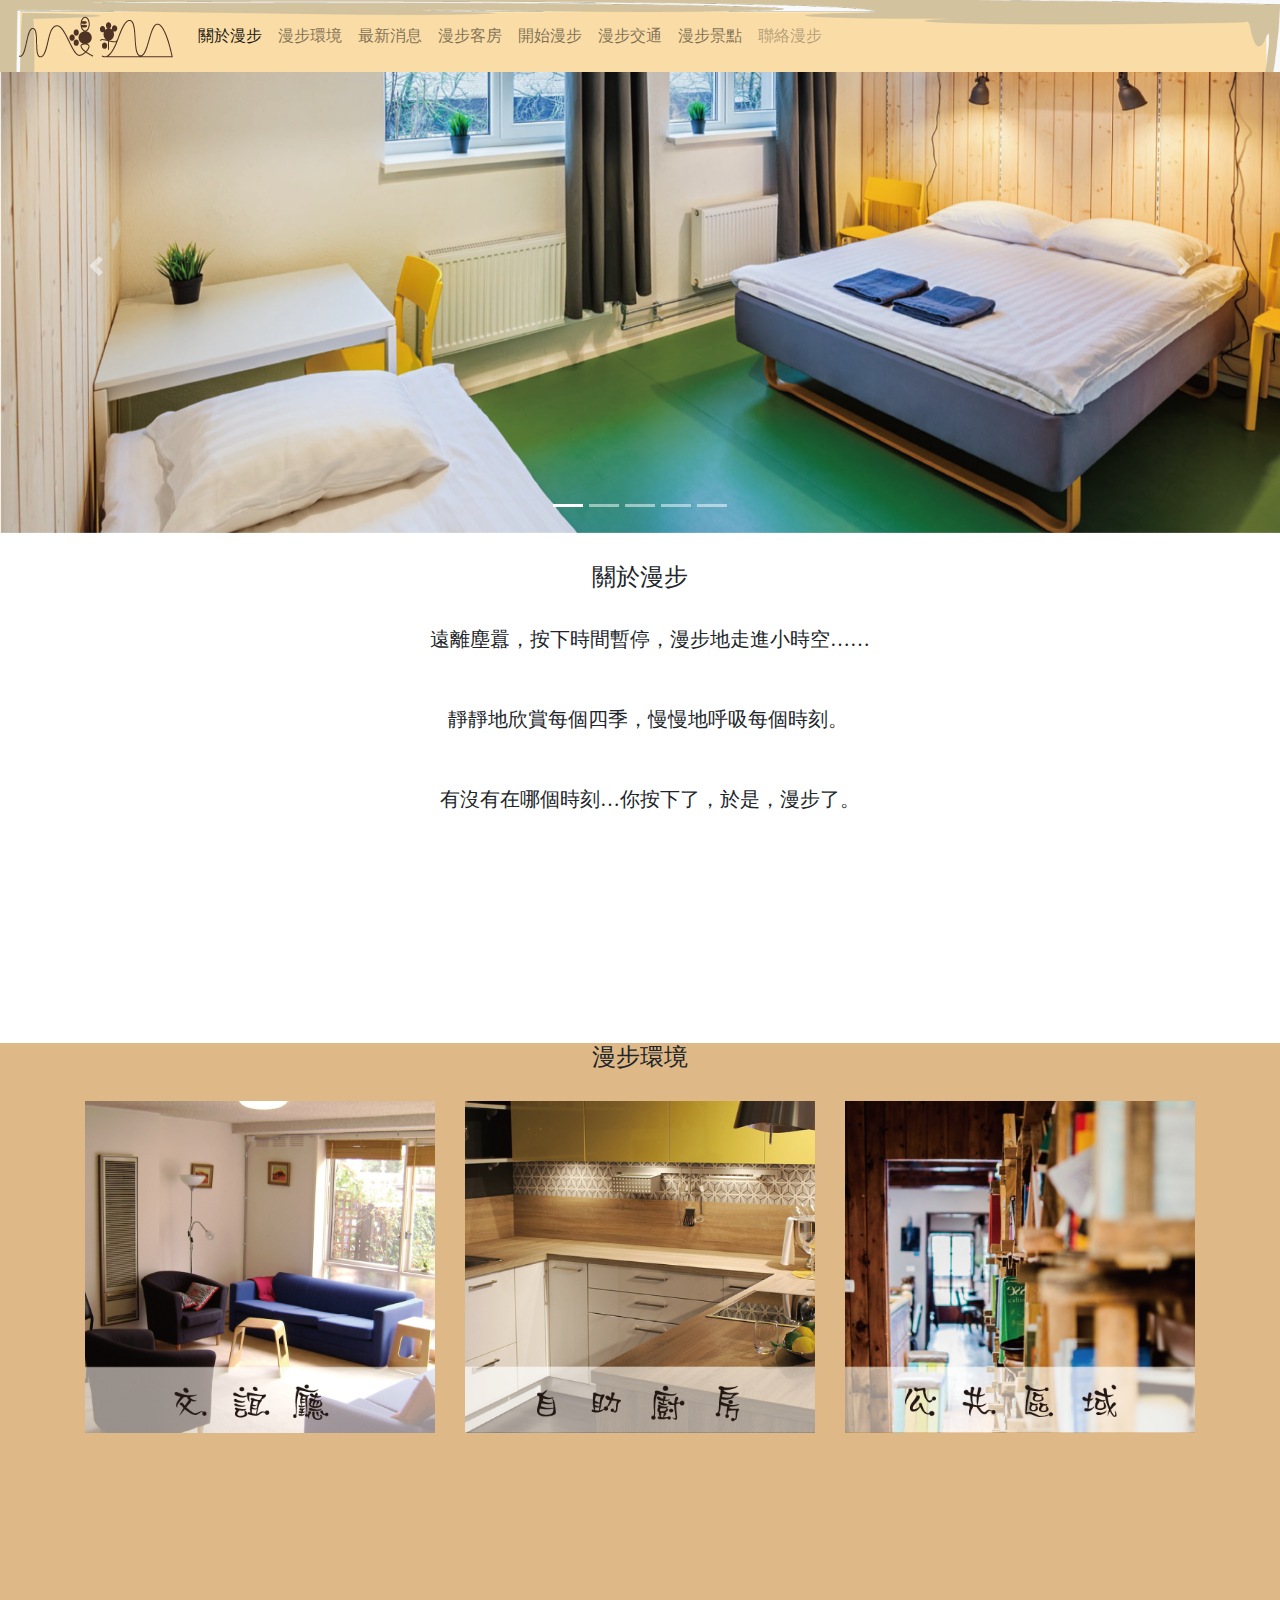
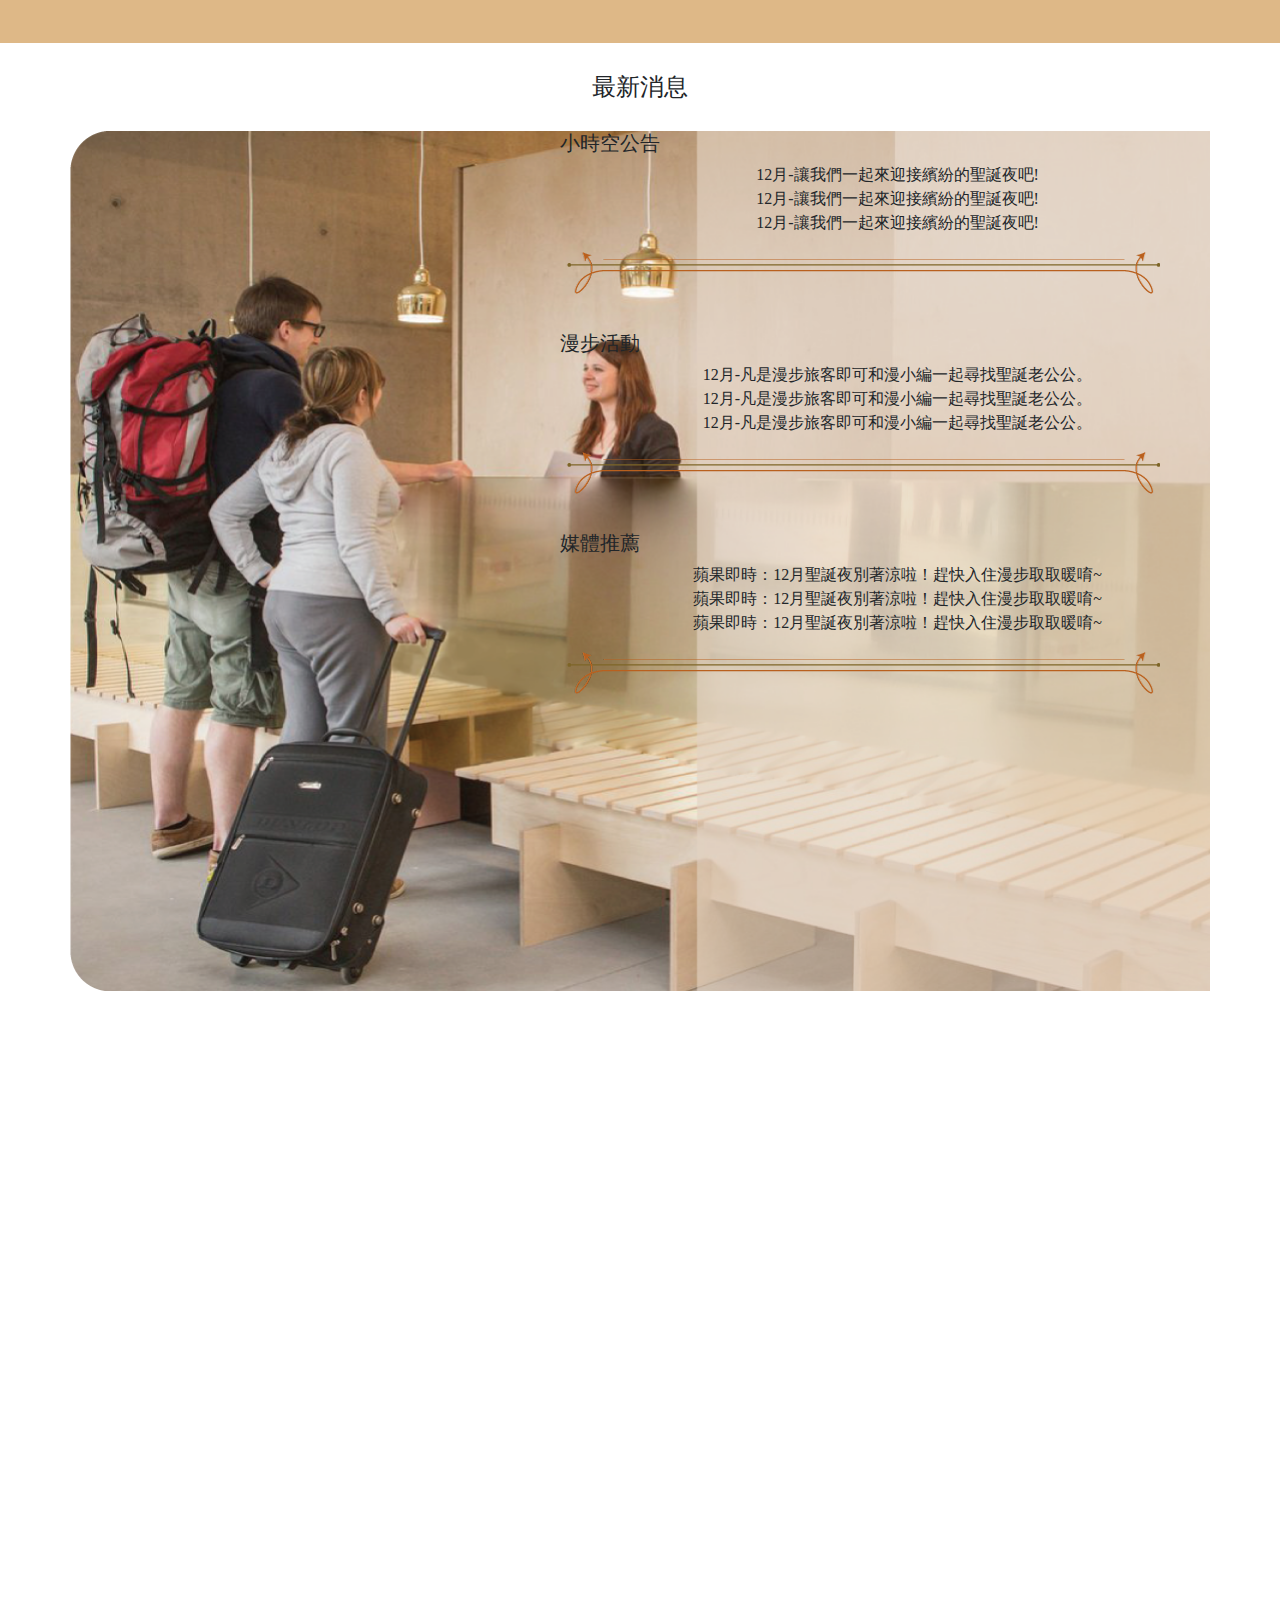
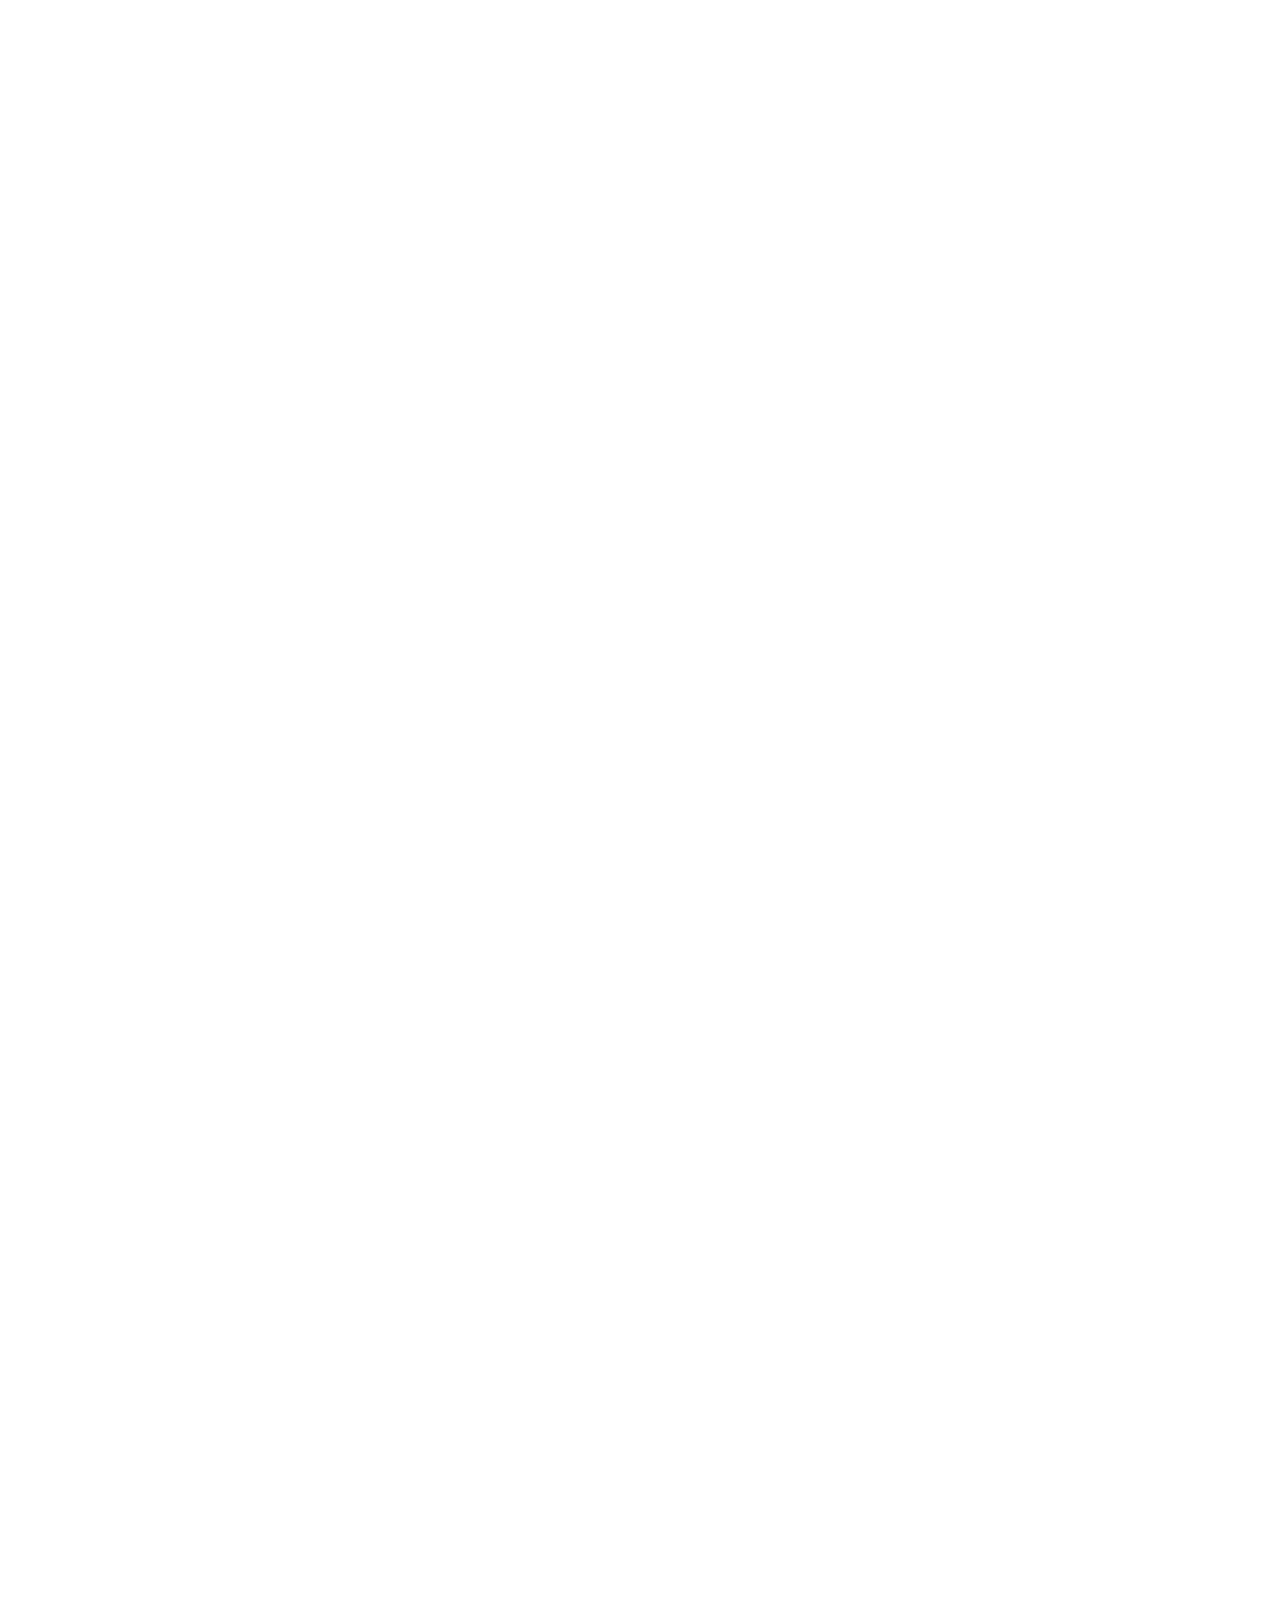
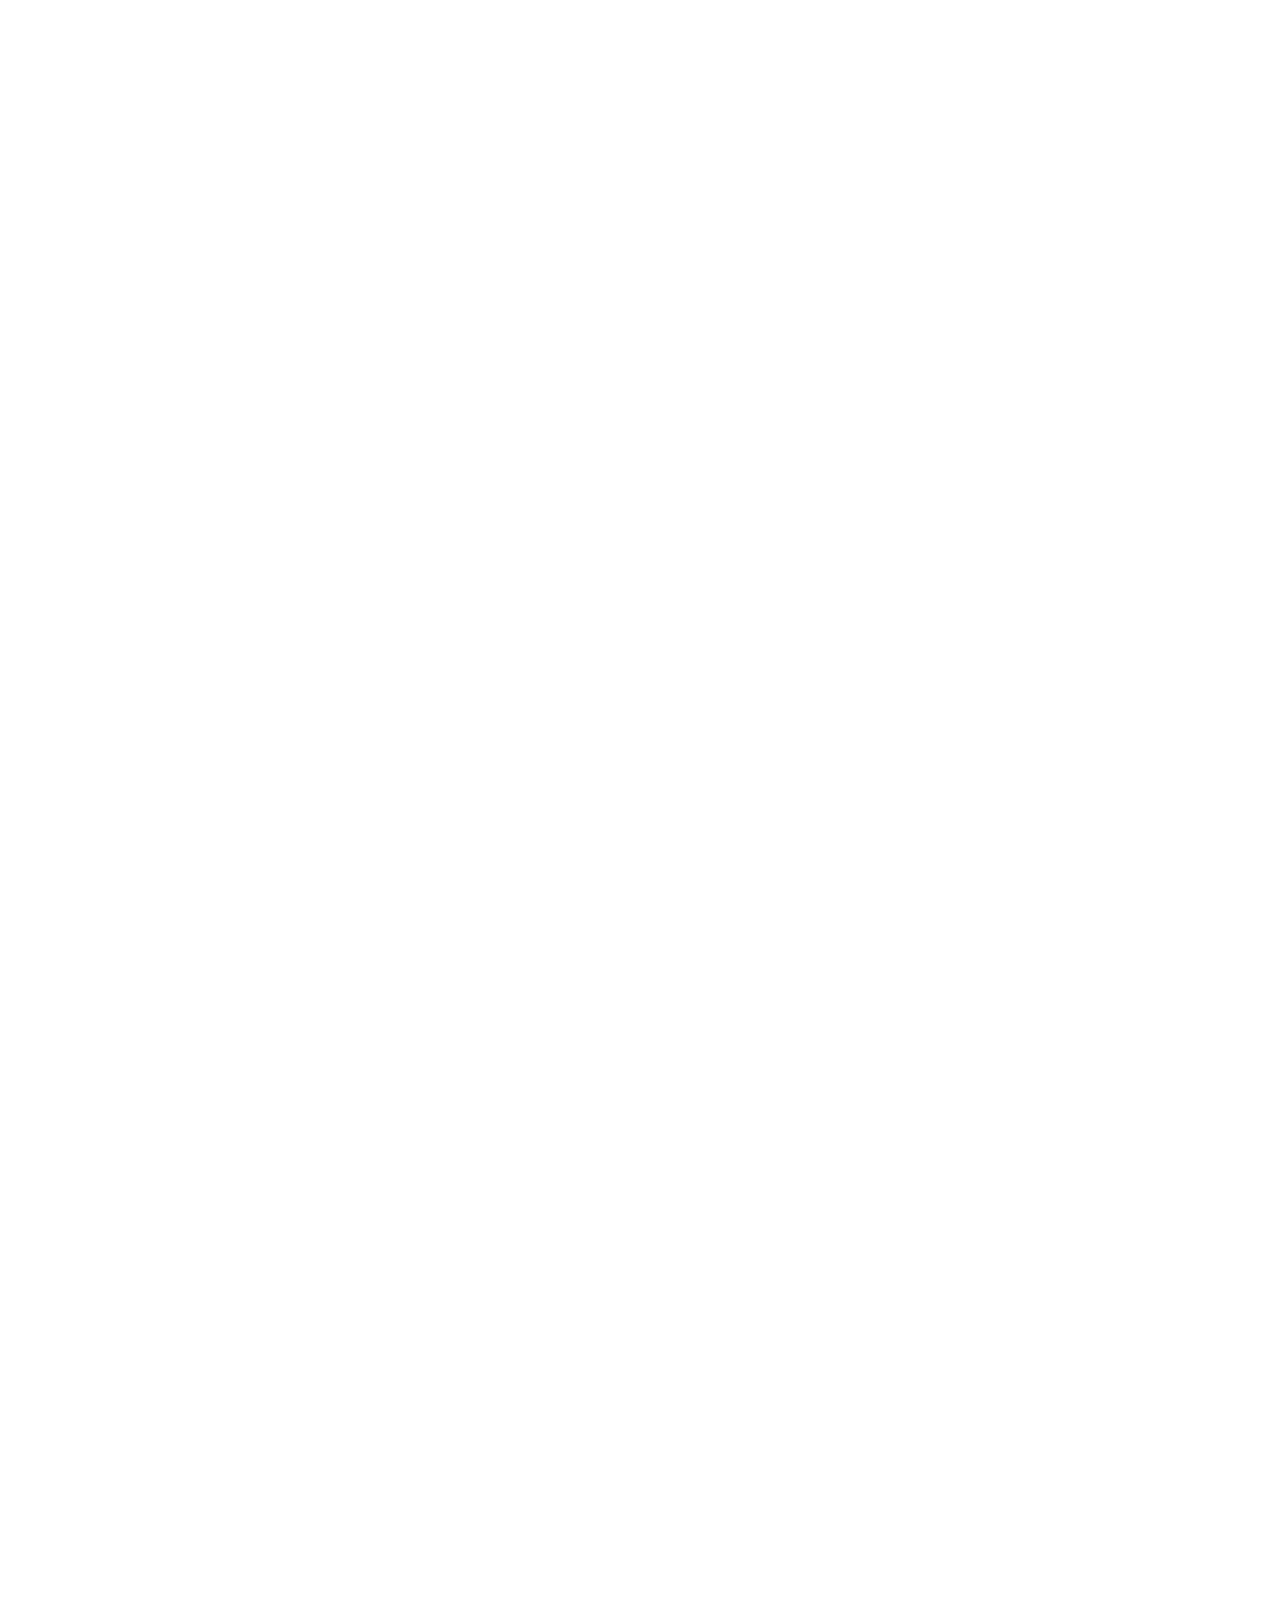
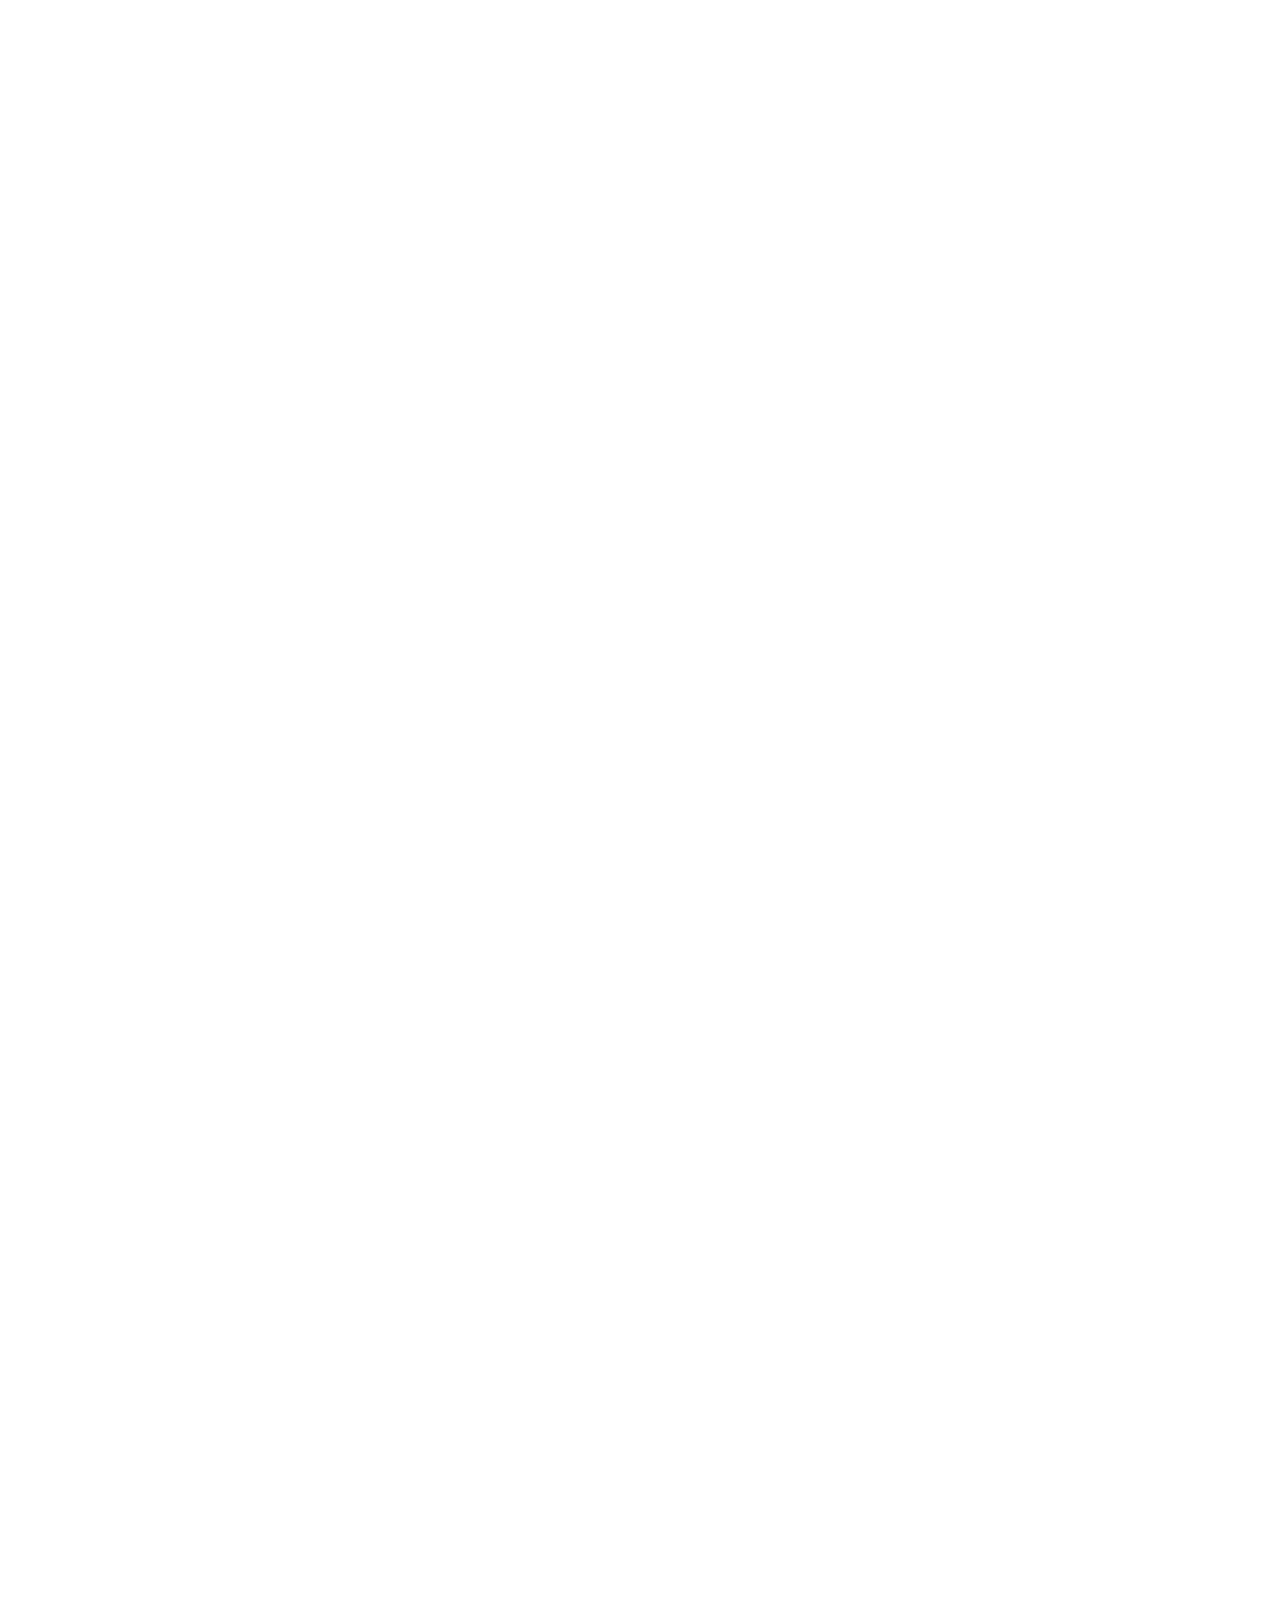
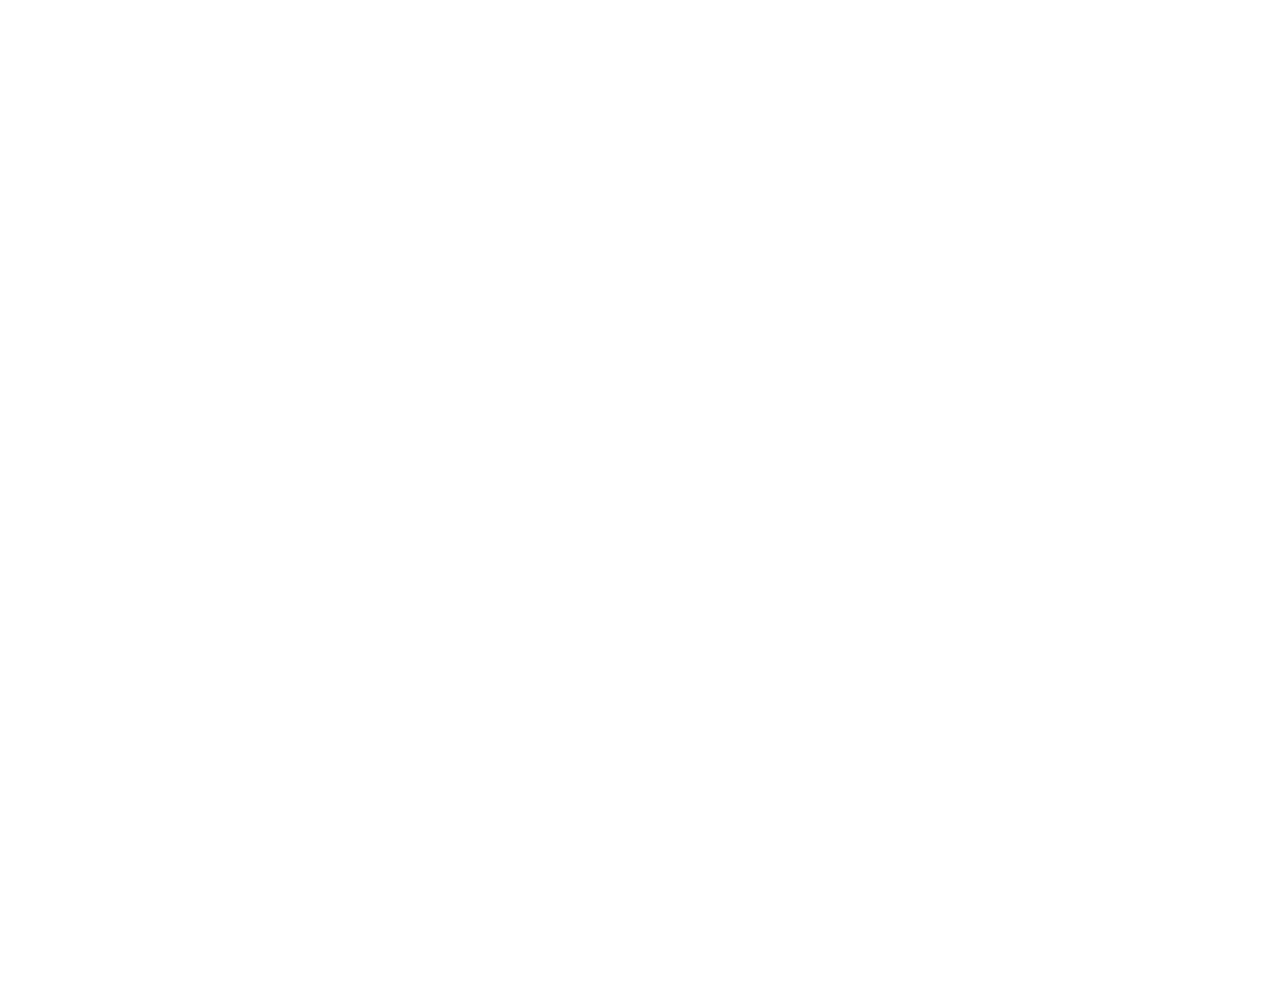
<file: onepage/index.html>
<!DOCTYPE html>
<html lang="en">

<head>
    <meta charset="UTF-8">
    <meta name="viewport" content="width=device-width, initial-scale=1.0">
    <meta http-equiv="X-UA-Compatible" content="ie=edge">
    <title>Document</title>

    <link rel="stylesheet" href="css/bootstrap.min.css">
    <link rel="stylesheet" href="css/swiper.min.css">
    <link rel="stylesheet" href="css/newstyle.css">

</head>

<body>
    <nav class="navbar navbar-expand-lg navbar-light bg-light cus-navbar fixed-top">
        <a class="navbar-brand" href="#">
            <img class="logo" src="img/logo.png" width="158" height="46" alt="">
        </a>

        <button class="navbar-toggler" type="button" data-toggle="collapse" data-target="#navbarNavAltMarkup" aria-controls="navbarNavAltMarkup"
            aria-expanded="false" aria-label="Toggle navigation">
            <span class="navbar-toggler-icon"></span>
        </button>

        <div class="collapse navbar-collapse" id="navbarNavAltMarkup">
            <div class="navbar-nav">
                <a class="nav-item nav-link active" href="#">關於漫步
                    <span class="sr-only">(current)</span>
                </a>

                <a class="nav-item nav-link" href="#">漫步環境</a>
                <a class="nav-item nav-link" href="#">最新消息</a>
                <a class="nav-item nav-link" href="#">漫步客房</a>
                <a class="nav-item nav-link" href="#">開始漫步</a>
                <a class="nav-item nav-link" href="#">漫步交通</a>
                <a class="nav-item nav-link" href="#">漫步景點</a>
                <a class="nav-item nav-link disabled" href="#">聯絡漫步</a>
            </div>
        </div>
    </nav>


    <div id="carouselExampleIndicators" class="carousel slide" data-ride="carousel">
        <ol class="carousel-indicators">
            <li data-target="#carouselExampleIndicators" data-slide-to="0" class="active"></li>
            <li data-target="#carouselExampleIndicators" data-slide-to="1"></li>
            <li data-target="#carouselExampleIndicators" data-slide-to="2"></li>
            <li data-target="#carouselExampleIndicators" data-slide-to="3"></li>
            <li data-target="#carouselExampleIndicators" data-slide-to="4"></li>
        </ol>

        <div class="carousel-inner">
            <div class="carousel-item active">
                <img class="d-block w-100" src="img/banner/bed1.png" alt="First slide">
            </div>
            <div class="carousel-item">
                <img class="d-block w-100" src="img/banner/bed2.png" alt="Second slide">
            </div>
            <div class="carousel-item">
                <img class="d-block w-100" src="img/banner/kichen1.png" alt="Third slide">
            </div>
            <div class="carousel-item">
                <img class="d-block w-100" src="img/banner/loung1.png" alt="Third slide">
            </div>
            <div class="carousel-item">
                <img class="d-block w-100" src="img/banner/travel1.png" alt="Third slide">
            </div>
        </div>

        <a class="carousel-control-prev" href="#carouselExampleIndicators" role="button" data-slide="prev">
            <span class="carousel-control-prev-icon" aria-hidden="true"></span>
            <span class="sr-only">Previous</span>
        </a>
        <a class="carousel-control-next" href="#carouselExampleIndicators" role="button" data-slide="next">
            <span class="carousel-control-next-icon" aria-hidden="true"></span>
            <span class="sr-only">Next</span>
        </a>
    </div>


    <div class="about">
        <div class="container about-body">
            <h4 class="about-title">關於漫步</h4>
            <pre class="about-text">
    遠離塵囂，按下時間暫停，漫步地走進小時空……
    靜靜地欣賞每個四季，慢慢地呼吸每個時刻。 
    有沒有在哪個時刻…你按下了，於是，漫步了。

            </pre>
        </div>
    </div>

    <div class="container-fluid ground-body">
        <h4>漫步環境</h4>
        <div class="container ground-img">
            <div class="row ground_img_group">
                <img class="col-lg-4 col-sm-12 ground-img-a" src="img/ground/loung2-1.png" alt="">
                <img class="col-lg-4 col-sm-12 ground-img-a" src="img/ground/ktichen1-1.png" alt="">
                <img class="col-lg-4 col-sm-12 ground-img-a" src="img/ground/library1-1.png" alt="">
            </div>
        </div>
    </div>


    <div class="news">
        <h4>最新消息</h4>
        <div class="container news-bg">
            <div class="row">
                <div class="col-md-12 news-img">
                    <div class="row">
                        <div class="col-7  offset-md-5 news-text">
                            <h5 id="news-text-title">小時空公告</h5>
                                <ul class="news-text-list">
                                    <li>12月-讓我們一起來迎接繽紛的聖誕夜吧!</li>
                                    <li>12月-讓我們一起來迎接繽紛的聖誕夜吧!</li>
                                    <li>12月-讓我們一起來迎接繽紛的聖誕夜吧!</li>
                                    
                                </ul>
                            <img id="news-lace" src="img/lace.png" alt="">
                        </div>
                        
                    </div>
                    <div class="row">
                        <div class="col-7  offset-md-5 news-text">
                            <h5 id="news-text-title">漫步活動</h5>
                            <ul class="news-text-list">
                                <li>12月-凡是漫步旅客即可和漫小編一起尋找聖誕老公公。</li>
                                <li>12月-凡是漫步旅客即可和漫小編一起尋找聖誕老公公。</li>
                                <li>12月-凡是漫步旅客即可和漫小編一起尋找聖誕老公公。</li>

                            </ul>
                            <img id="news-lace" src="img/lace.png" alt="">
                        </div>
                             
                    </div>
                    <div class="row">
                        <div class="col-7  offset-md-5 news-text">
                            <h5 id="news-text-title">媒體推薦</h5>
                            <ul class="news-text-list">
                                <li>蘋果即時：12月聖誕夜別著涼啦！趕快入住漫步取取暖唷~</li>
                                <li>蘋果即時：12月聖誕夜別著涼啦！趕快入住漫步取取暖唷~</li>
                                <li>蘋果即時：12月聖誕夜別著涼啦！趕快入住漫步取取暖唷~</li>
                                
                            </ul>
                            <img id="news-lace" src="img/lace.png" alt="">
                        </div>
                    
                    </div>
                </div>
            </div>
        </div>
    </div>


    <script src="js/jquery-3.2.1.min.js"></script>
    <script src="https://cdnjs.cloudflare.com/ajax/libs/popper.js/1.11.0/umd/popper.min.js" integrity="sha384-b/U6ypiBEHpOf/4+1nzFpr53nxSS+GLCkfwBdFNTxtclqqenISfwAzpKaMNFNmj4"
        crossorigin="anonymous">
        </script>

    <script src="js/bootstrap.min.js"></script>

</body>

</html>
</file>
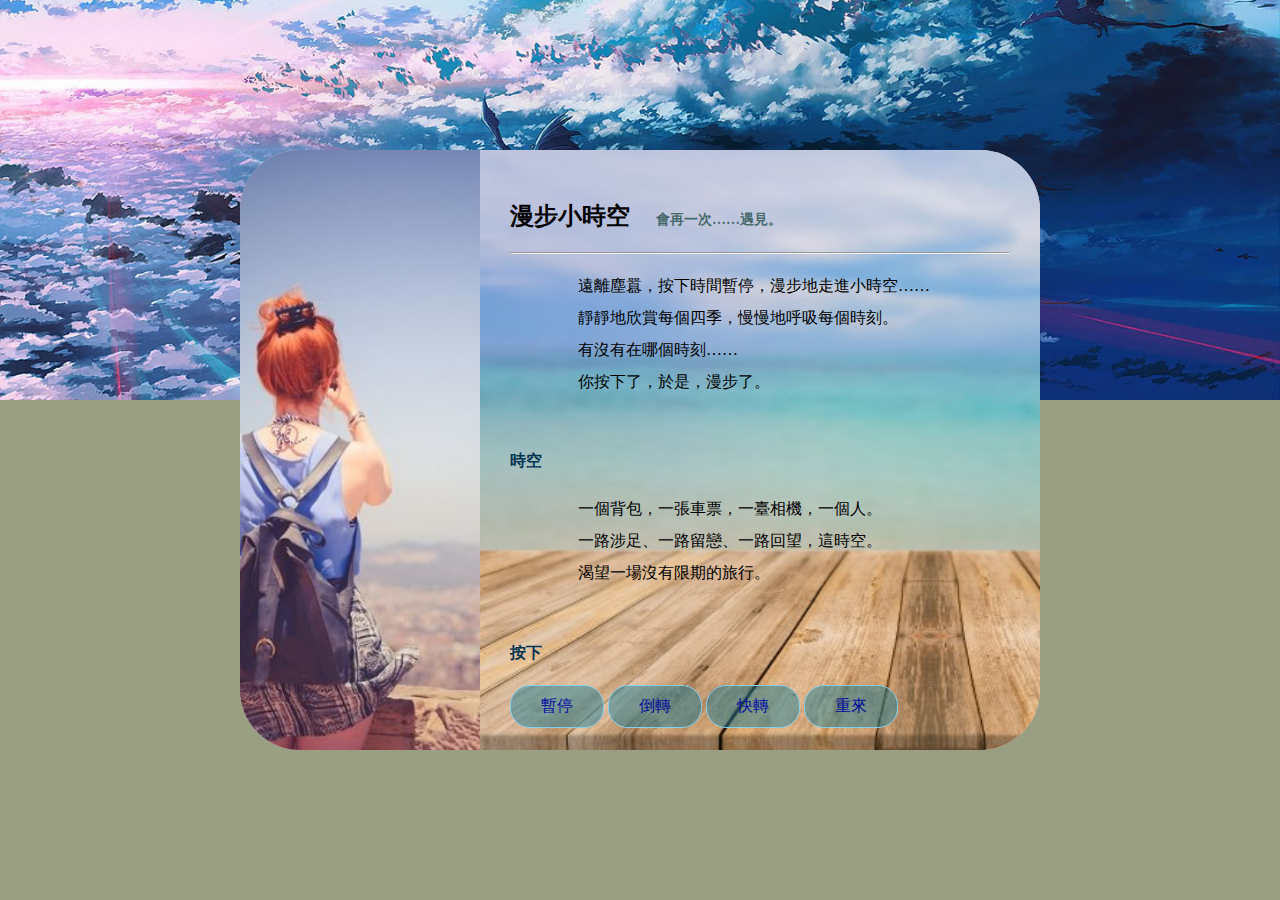
<file: Tcard/index.html>
<!DOCTYPE html>
<html lang="en">
<head>
    <meta charset="UTF-8">
    <meta name="viewport" content="width=device-width, initial-scale=1.0">
    <meta http-equiv="X-UA-Compatible" content="ie=edge">
    <title>漫漫步語</title>
    <link rel="stylesheet" href="css/Tstyle.css">
</head>
<body>
    <div class="card">
        <div class="left"></div>
        <div class="right">
            <h2>漫步小時空
                <span class="smalltitle">會再一次……遇見。</span>
            </h2>
            <hr>
            <pre>
                 遠離塵囂，按下時間暫停，漫步地走進小時空…… 
                 靜靜地欣賞每個四季，慢慢地呼吸每個時刻。 
                 有沒有在哪個時刻……
                 你按下了，於是，漫步了。
            </pre>
            <h4>時空</h4>
            <pre>
                 一個背包，一張車票，一臺相機，一個人。
                 一路涉足、一路留戀、一路回望，這時空。
                 渴望一場沒有限期的旅行。
            </pre>
            <h4>按下</h4>
            <ul>
                <li><a href="http://images.plurk.com/fp6w-4ah8pIcviuultLhrv0YbUW.jpg" target="_blank">暫停</a></li>
                <li><a href="http://tsaijung.pixnet.net/blog/post/41621539" target="_blank">倒轉</a></li>
                <li><a href="http://relax2205.pixnet.net/blog/post/21928223-%E6%80%A5%E9%80%9F%E5%BF%AB%E8%BD%89-%E4%B9%8B%E5%BE%8C-%E6%85%A2%E9%80%9F%E6%92%AD%E6%94%BE%E3%80%82"target="_blank">快轉</a></li>
                <li><a href="http://www.miaoo.me/Upload/ImpImg/1adb4d2e-07c8-47ee-a324-8dcdc43669ca/i.jpg"target="_blank">重來</a></li>
            </ul>
        </div>
    </div>
</body>
</html>
</file>
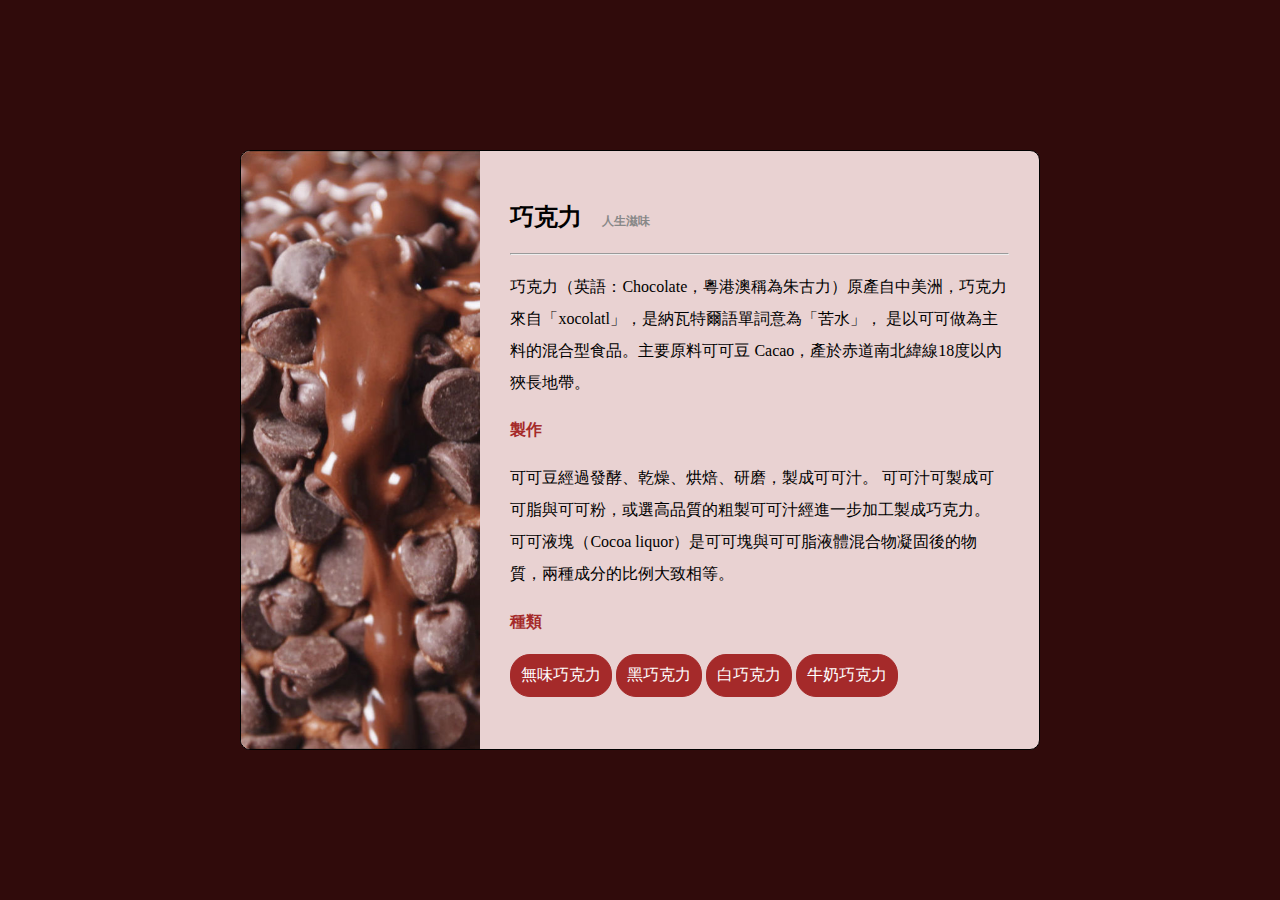
<file: chocolate/card.html>
<!DOCTYPE html>
<html lang="en">
<head>
    <meta charset="UTF-8">
    <meta name="viewport" content="width=device-width, initial-scale=1.0">
    <meta http-equiv="X-UA-Compatible" content="ie=edge">
    <title>巧克力</title>
    <link rel="stylesheet" href="css/style.css">
</head>
<body>
    <div class="card">
        <div class="left"></div>
        <div class="right">
            <h2>巧克力<span class="smalltitle">人生滋味</span></h2>
            <hr>
            <p>巧克力（英語：Chocolate，粵港澳稱為朱古力）原產自中美洲，巧克力來自「xocolatl」，是納瓦特爾語單詞意為「苦水」，
               是以可可做為主料的混合型食品。主要原料可可豆 Cacao，產於赤道南北緯線18度以內狹長地帶。
            </p>
            <h4>製作</h4>
            <p>可可豆經過發酵、乾燥、烘焙、研磨，製成可可汁。
               可可汁可製成可可脂與可可粉，或選高品質的粗製可可汁經進一步加工製成巧克力。
               可可液塊（Cocoa liquor）是可可塊與可可脂液體混合物凝固後的物質，兩種成分的比例大致相等。
            </p>
            <h4>種類</h4>
            <ul>
                <li>無味巧克力</li>
                <li>黑巧克力</li>
                <li>白巧克力</li>
                <li>牛奶巧克力</li>
            </ul>
        </div>
    </div>
</body>
</html>
</file>
<file: onepage/css/newstyle.css>
/* *{
    box-sizing: border-box;
    border: 1px solid pink;
}  */

html{
    height: 1000vh;
    font-family: 微軟正黑體;
}
.cus-navbar{
    background-image: url('../img/nav.png');
    background-size: cover;
}

.about{
    width: 100%;
    height:50vh ;
    /* background-color: peachpuff; */
}
h4{
    text-align: center;
    margin-top: 30px;
}
.about-text{
    text-align: center;
    line-height: 4;
    font-family: 微軟正黑體;
    font-size: 20px;
}

.ground-body{
    background-color: burlywood;
    height: 600px;
    
} 
.ground-img{
    margin-top: 30px;
}

.ground-img-a{
    margin-bottom: 20px;
}

.news-img{
    
    height: calc(100vh - 40px);
    background-image: url('../img/news/news1.png');
    background-size: cover;
}
.news-bg{
    margin-top: 30px;    
}
.news-text{
    height: 200px;
}
#news-lace{
    /* margin-top: 120px; */
}
#news-text-title{
     /* line-height:100px; */
}
.news-text-list{
    text-align: center;
    list-style-type:none;
    font-family: 微軟正黑體;
}
</file>
<file: Tcard/css/Tstyle.css>
*{

}
html body{
    height: 100%;
    width:100%;
    margin: 0;
    padding: 0; 
    background-color: rgb(154, 158, 130);
    background-image: url("../img/0.jpg");
    background-size: cover;
    background-position:left;
    background-repeat: no-repeat;
    
} 
.card{
    height: 600px;
    width:800px;
    background-color: rgb(233, 210, 210);    
    box-sizing: border-box;
    /* border: 1px solid black; */
    border-radius: 60px;
    overflow: hidden; 
    position: absolute;
    left: 50%;
    top:50%;
    transform:translate(-50%,-50%);
}
.left{
    height: 100%;
    width: 30%;
    background-image: url("../img/7.jpg");
    background-size: cover;
    background-position:40%;
    background-repeat: no-repeat;
    /* background-color:#89c0ce; */
    float:left;
    
}
.right{
    height: 100%;
    width: 70%;
    background-image: url("../img/3.jpg");
    background-size: cover;
    /* background-color: #8dbeca; */
    float:left;
    box-sizing: border-box;
    padding: 30px;
    
}
.smalltitle{
    font-family: 微軟正黑體;
    font-size: 14px;
    color: #083a2fa8;
    margin-left: 20px;
}
pre{
    line-height: 2;
    font-size: 16px;
    font-family: 微軟正黑體;

}
h4{
    color: rgb(3, 52, 80);
}
ul{
    padding: 0;
}
ul li:hover{
     background-color:white;
     border: 1px solid skyblue;
     color: rgb(1, 1, 17);
     transition-duration:0.5s;  

}
ul li{
    display:inline-block;
    border: 1px solid skyblue;
    background-color: rgba(16, 123, 150, 0.459);
    color: rgb(241, 240, 240);
    padding: 10px 30px;
    border-radius: 20px;
    font-family: 微軟正黑體;

}
ul li a{
    text-decoration:none;
    color: rgb(3, 13, 156);
}
</file>
<file: chocolate/css/style.css>
*{
   /* border: 1px solid black; */
  
}
html body{
    height: 100%;
    width:100%;
    margin: 0;
    padding: 0; 
    background-color: rgb(48, 11, 11);
} 
.card{
    height: 600px;
    width:800px;
    background-color: rgb(233, 210, 210);    
    box-sizing: border-box;
    border: 1px solid black;
    border-radius: 10px;
    overflow: hidden; 
    position: absolute;
    left: 50%;
    top:50%;
    transform:translate(-50%,-50%);
}
.left{
    height: 100%;
    width: 30%;
    background-image: url("../img/01.jpg");
    background-size: cover;
    float:left;
    
}
.right{
    height: 100%;
    width: 70%;
    float:left;
    box-sizing: border-box;
    padding: 30px;
    font-family: 微軟正黑體;
}
.smalltitle{
    font-family: 微軟正黑體;
    font-size: 12px;
    color: #888888;
    margin-left: 20px;
}
p{
    line-height: 2;
}
h4{
    color: brown;
}
ul{
    padding: 0;
}
ul li:hover{
     background-color:white;
     border: 1px solid brown;
     color: brown;
     transition-duration:0.5s;  

}
ul li{
    display:inline-block;
    border: 1px solid brown;
    background-color: brown;
    color: white;
    padding: 10px;
    border-radius: 20px;

}
</file>
